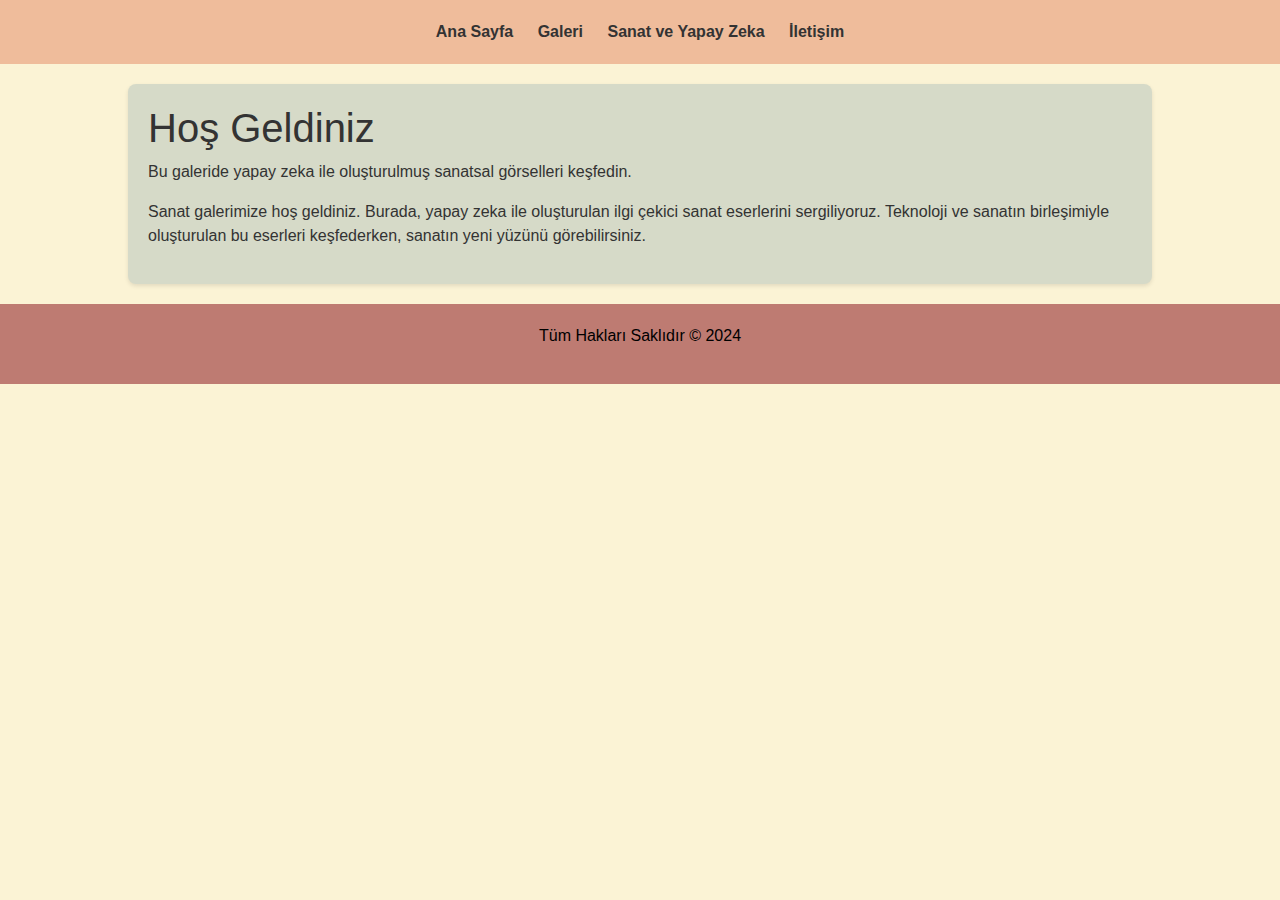
<file: index.html>
<!DOCTYPE html>
<html lang="tr">
    <head>
        <meta charset="UTF-8">
        <meta name="viewport" content="width=device-width, initial-scale=1.0">
        <title>Ana Sayfa</title>
        <link href="https://stackpath.bootstrapcdn.com/bootstrap/4.3.1/css/bootstrap.min.css" rel="stylesheet">
        <link href="style.css" rel="stylesheet"> <!-- CSS stil dosyanızın bağlantısı -->
    </head>
<body>
    <header>

        <nav>
            <a href="index.html">Ana Sayfa</a>
            <a href="gallery.html">Galeri</a>
            <a href="about.html">Sanat ve Yapay Zeka</a>
            <a href="contact.html">İletişim</a>
        </nav>
    </header>
    
    <main class="content">
        <h1>Hoş Geldiniz</h1>
        <p>Bu galeride yapay zeka ile oluşturulmuş sanatsal görselleri keşfedin.</p>
        <p>Sanat galerimize hoş geldiniz. Burada, yapay zeka ile oluşturulan ilgi çekici sanat eserlerini sergiliyoruz. Teknoloji ve sanatın birleşimiyle oluşturulan bu eserleri keşfederken, sanatın yeni yüzünü görebilirsiniz.</p>
    </main>

    <footer>
        <p>Tüm Hakları Saklıdır © 2024</p>
    </footer>

</body>
</html>
</file>
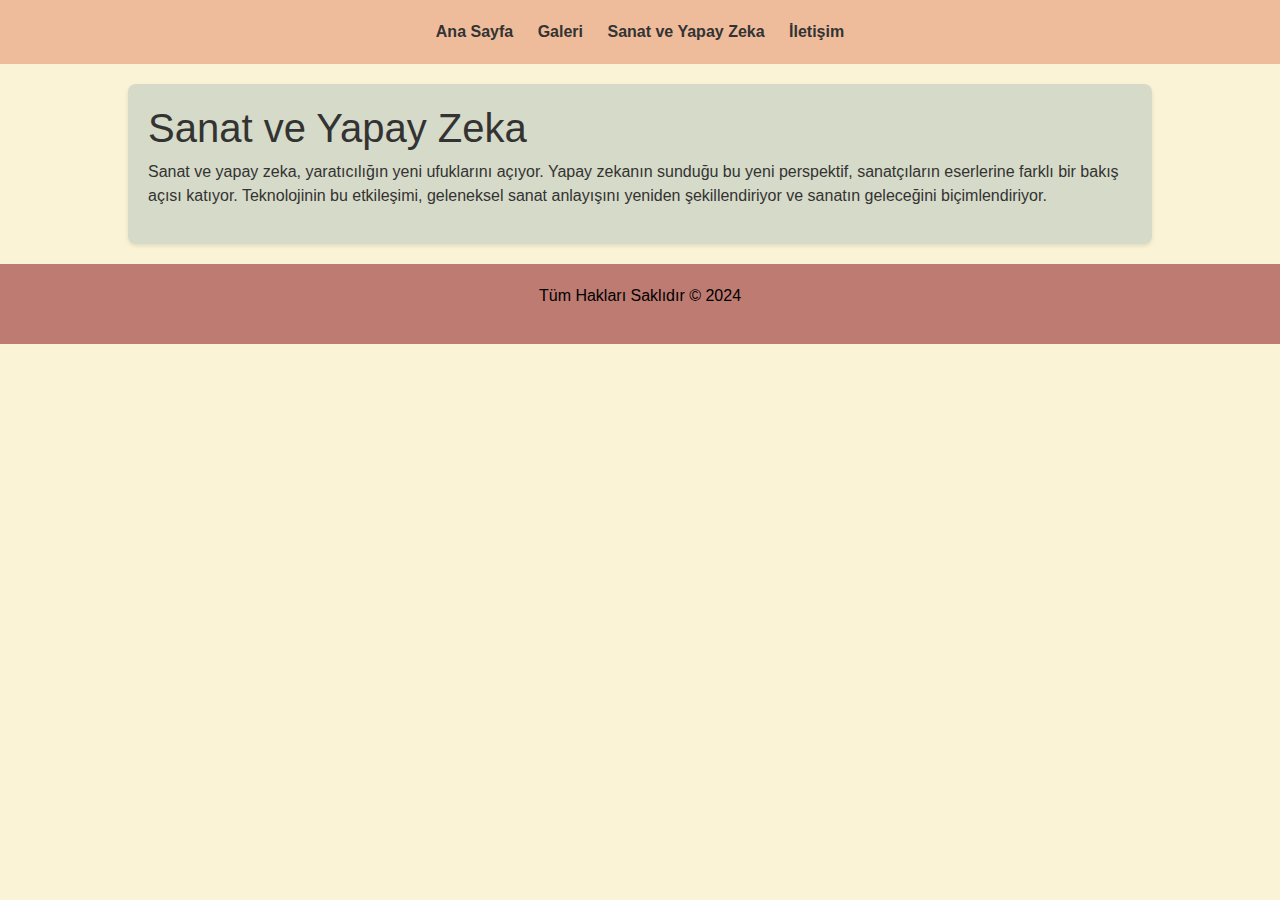
<file: about.html>
<!DOCTYPE html>
<html lang="tr">
    <head>
        <meta charset="UTF-8">
        <meta name="viewport" content="width=device-width, initial-scale=1.0">
        <title>Sanat ve Yapay Zeka </title>
        <link href="https://stackpath.bootstrapcdn.com/bootstrap/4.3.1/css/bootstrap.min.css" rel="stylesheet">
        <link href="style.css" rel="stylesheet"> <!-- CSS stil dosyanızın bağlantısı -->
    </head>
<body>
    <header>
        <nav>
            <a href="index.html">Ana Sayfa</a>
            <a href="gallery.html">Galeri</a>
            <a href="about.html">Sanat ve Yapay Zeka</a>
            <a href="contact.html">İletişim</a>
        </nav>

    </header>
    
    <main class="content">
        <h1>Sanat ve Yapay Zeka</h1>
        <p>Sanat ve yapay zeka, yaratıcılığın yeni ufuklarını açıyor. Yapay zekanın sunduğu bu yeni perspektif, sanatçıların eserlerine farklı bir bakış açısı katıyor. Teknolojinin bu etkileşimi, geleneksel sanat anlayışını yeniden şekillendiriyor ve sanatın geleceğini biçimlendiriyor.</p>
    </main>
    <footer>
        <p>Tüm Hakları Saklıdır © 2024</p>
    </footer>

</body>
</html>
</file>
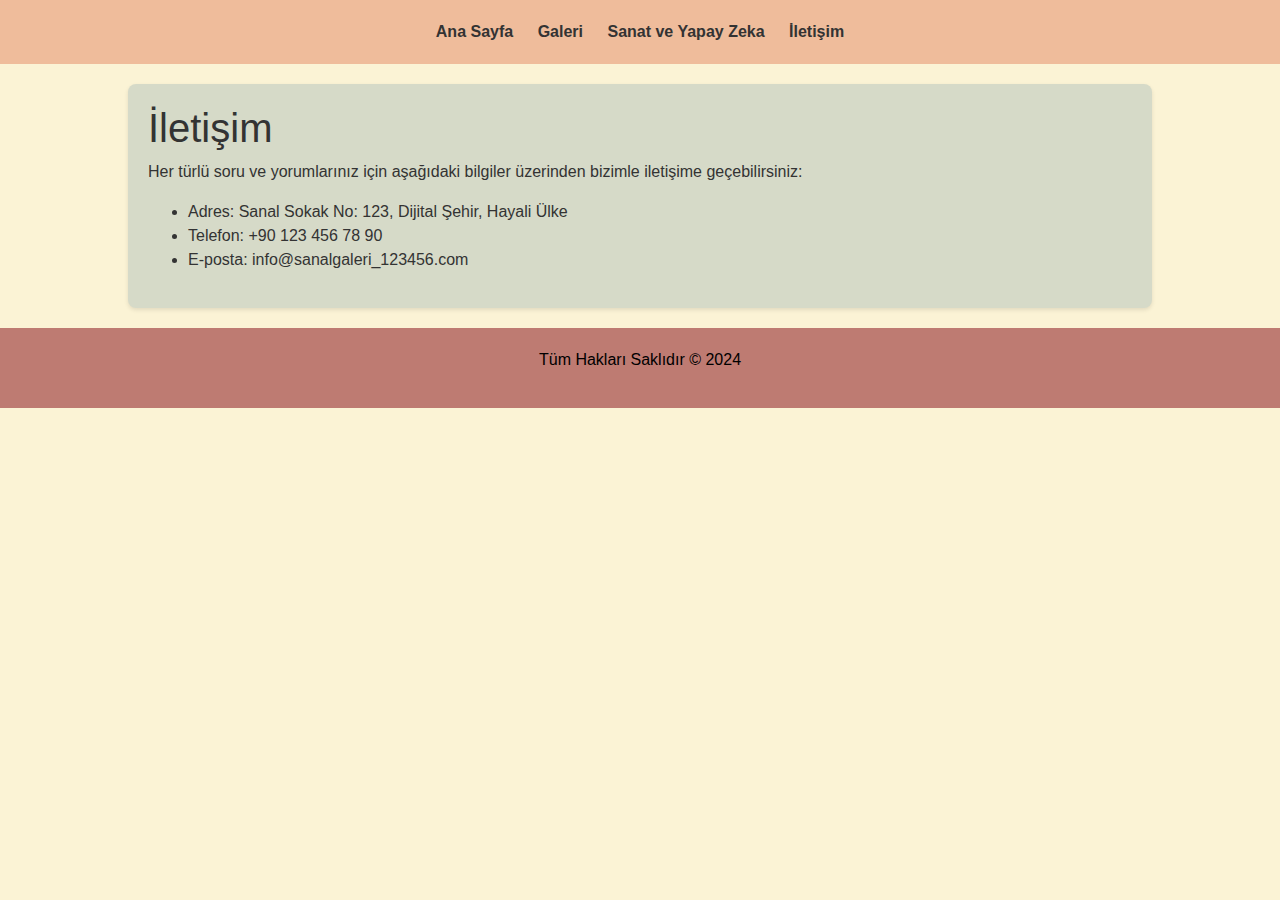
<file: contact.html>
<!DOCTYPE html>
<html lang="tr">
    <head>
        <meta charset="UTF-8">
        <meta name="viewport" content="width=device-width, initial-scale=1.0">
        <title>İletişim</title>
        <link href="https://stackpath.bootstrapcdn.com/bootstrap/4.3.1/css/bootstrap.min.css" rel="stylesheet">
        <link href="style.css" rel="stylesheet"> <!-- CSS stil dosyanızın bağlantısı -->
    </head>
<body>
    <header>

        <nav>
            <a href="index.html">Ana Sayfa</a>
            <a href="gallery.html">Galeri</a>
            <a href="about.html">Sanat ve Yapay Zeka</a>
            <a href="contact.html">İletişim</a>
        </nav>
    </header>
    
    <main class="content">
        <h1>İletişim</h1>
        <p>Her türlü soru ve yorumlarınız için aşağıdaki bilgiler üzerinden bizimle iletişime geçebilirsiniz:</p>
        <ul>
            <li>Adres: Sanal Sokak No: 123, Dijital Şehir, Hayali Ülke</li>
            <li>Telefon: +90 123 456 78 90</li>
            <li>E-posta: info@sanalgaleri_123456.com</li>
        </ul>
    </main>
    <footer>
        <p>Tüm Hakları Saklıdır © 2024</p>
    </footer>

</body>
</html>
</file>
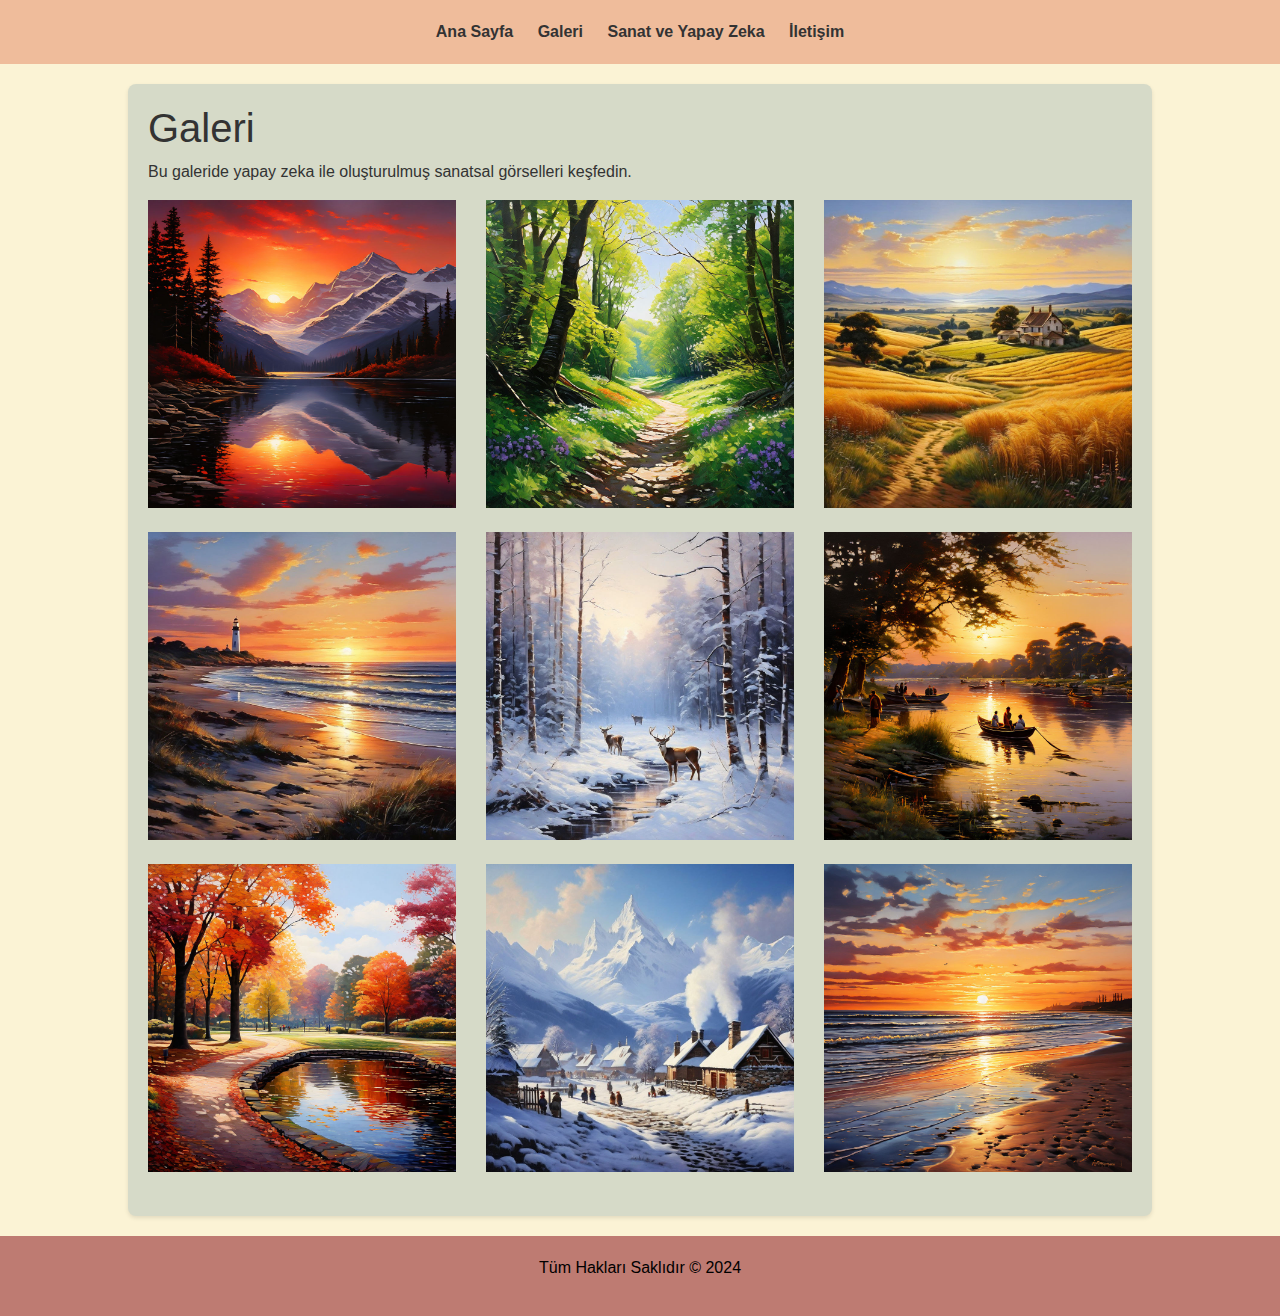
<file: gallery.html>
<!DOCTYPE html>
<html lang="tr">
    <head>
        <meta charset="UTF-8">
        <meta name="viewport" content="width=device-width, initial-scale=1.0">
        <title>Galeri </title>
        <link href="https://stackpath.bootstrapcdn.com/bootstrap/4.3.1/css/bootstrap.min.css" rel="stylesheet">
        <link href="style.css" rel="stylesheet"> <!-- CSS stil dosyanızın bağlantısı -->
    </head>
<body>
    <header>

        <nav>
            <a href="index.html">Ana Sayfa</a>
            <a href="gallery.html">Galeri</a>
            <a href="about.html">Sanat ve Yapay Zeka</a>
            <a href="contact.html">İletişim</a>
        </nav>
    </header>
    
    <main class="content">
        <h1>Galeri</h1>
        <p>Bu galeride yapay zeka ile oluşturulmuş sanatsal görselleri keşfedin.</p>
        <!-- Resim Kutuları -->

        <div class="row">
            <!-- 9 Resim Kutusu, Her Sırada 3 Resim -->
            <!-- Örnek Resim Kutusu -->
            <div class="col-md-4 mb-4">
                <img src="/image1.jpeg" alt="Resim 1" class="img-fluid">
            </div>
            <div class="col-md-4 mb-4">
                <img src="/image2.jpeg" alt="Resim 1" class="img-fluid">
            </div>
            <div class="col-md-4 mb-4">
                <img src="/image3.jpeg" alt="Resim 1" class="img-fluid">
            </div>
            <div class="col-md-4 mb-4">
                <img src="/image4.jpeg" alt="Resim 1" class="img-fluid">
            </div>
            <div class="col-md-4 mb-4">
                <img src="/image5.jpeg" alt="Resim 1" class="img-fluid">
            </div>
            <div class="col-md-4 mb-4">
                <img src="/image6.jpeg" alt="Resim 1" class="img-fluid">
            </div>
            <div class="col-md-4 mb-4">
                <img src="/image7.jpeg" alt="Resim 1" class="img-fluid">
            </div>
            <div class="col-md-4 mb-4">
                <img src="/image8.jpeg" alt="Resim 1" class="img-fluid">
            </div>
            <div class="col-md-4 mb-4">
                <img src="/image9.jpeg" alt="Resim 1" class="img-fluid">
            </div>
            <!-- 8 tane daha resim kutusu ekleyin -->
            <!-- Resim yollarını ve alt etiketlerini güncelleyin -->
        </div>

       
    </main>
    <footer>
        <p>Tüm Hakları Saklıdır © 2024</p>
    </footer>

</body>
</html>
</file>
<file: style.css>
body {
    font-family: 'Arial', sans-serif;
    color: #333;
    background-color: #FBF3D5; /* Main background color */
}

header {
    background-color: #EFBC9B; /* Header background color */
    color: #333;
    padding: 20px 0;
    text-align: center;
}

footer {
    background-color: #BE7B72; /* Footer background color */
    color: #333;
    padding: 20px 0;
    text-align: center;
}

nav a {
    color: #333; /* Navbar link color */
    margin: 0 10px;
    text-decoration: none;
    font-weight: bold;
}

nav a:hover {
    color: #333;
}

.content {
    background-color: #D6DAC8; /* Content background color */
    padding: 20px;
    margin: 20px auto;
    width: 80%;
    border-radius: 8px;
    box-shadow: 0 2px 4px rgba(0,0,0,0.1);
}

.gallery {
    display: flex;
    flex-wrap: wrap;
    justify-content: space-around;
}

.gallery img {
    width: 300px;
    height: 200px;
    margin: 10px;
    object-fit: cover;
    border: 3px solid #9CAFAA; /* Image border color */
}
header, footer {
    background-color: #EFBC9B; /* Header background color */
    color: #000; /* Text color changed to black */
    padding: 20px 0;
    text-align: center;
}

footer {
    background-color: #BE7B72; /* Footer background color */
    color: #000; /* Text color changed to black */
    padding: 20px 0;
    text-align: center;
}

/* Diğer CSS stil kuralları... */

@media (max-width: 768px) {
    .gallery img {
        width: 100%;
    }
}
</file>
